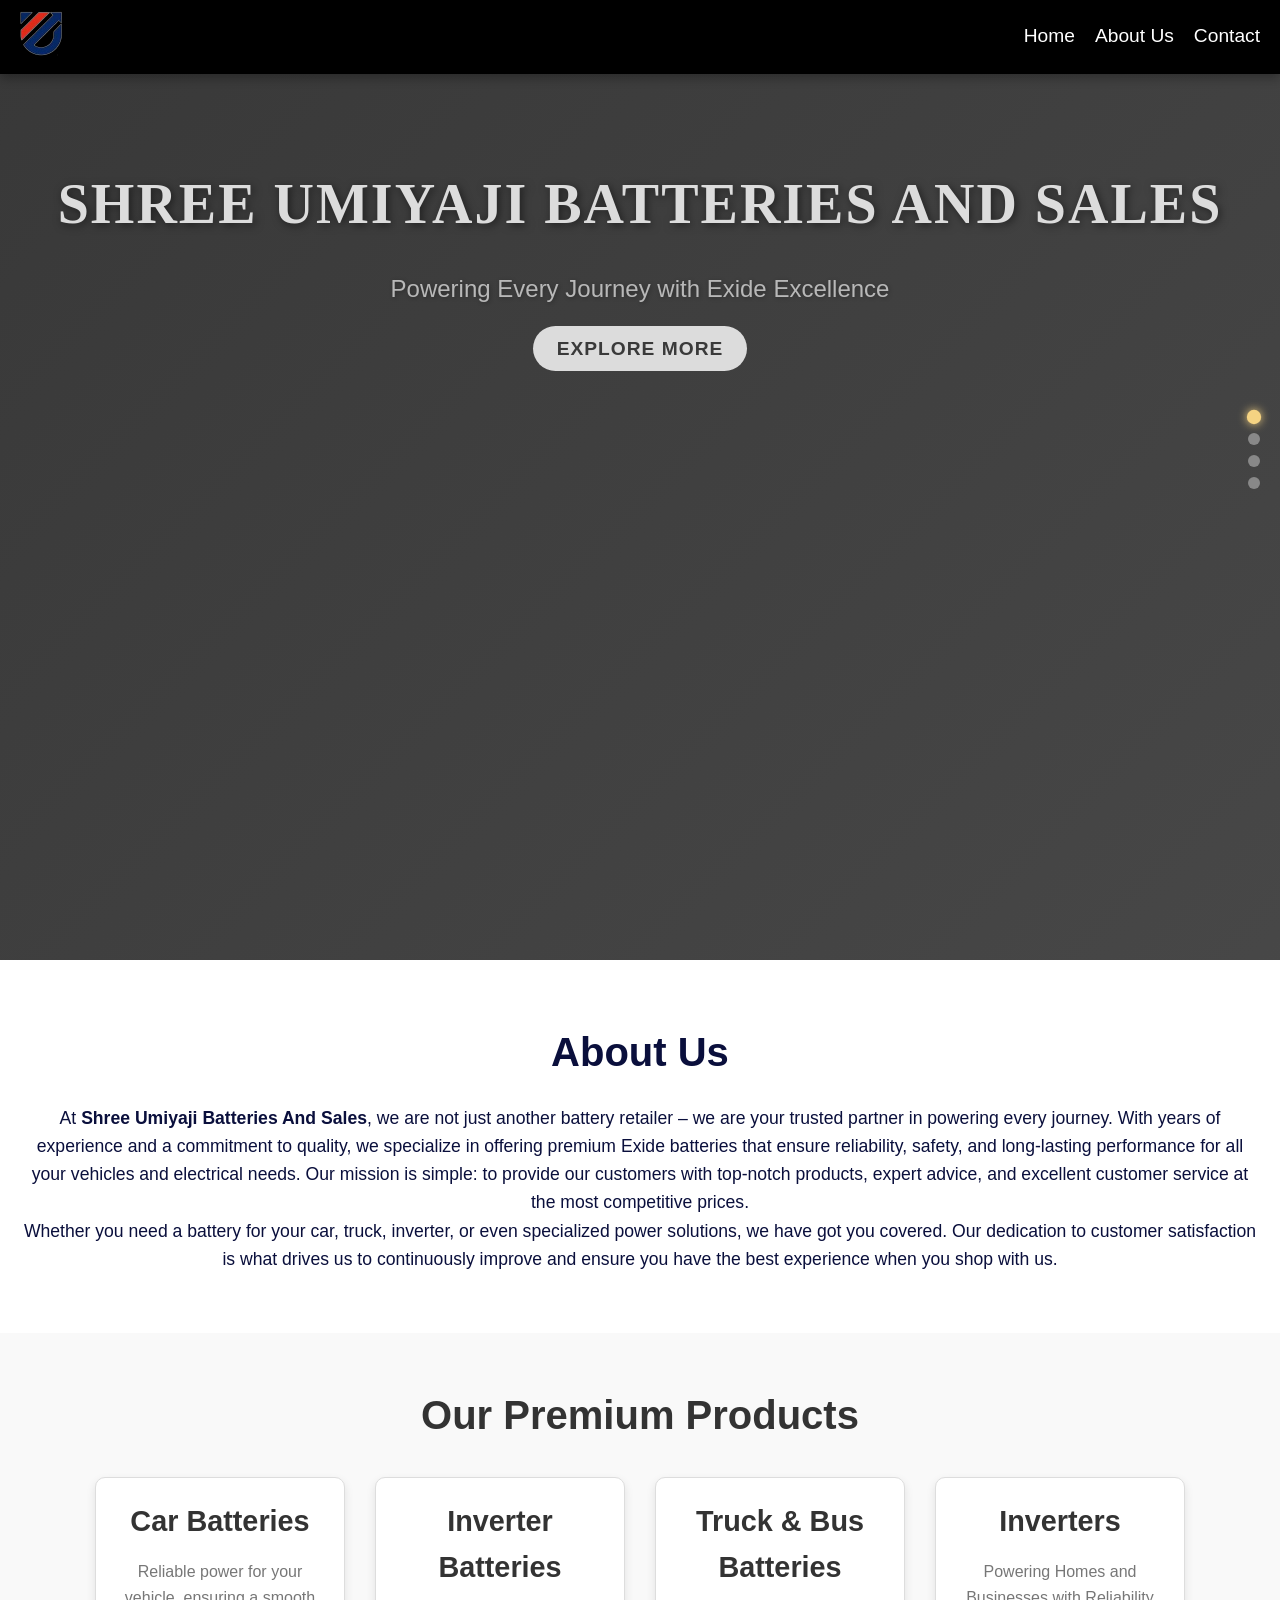
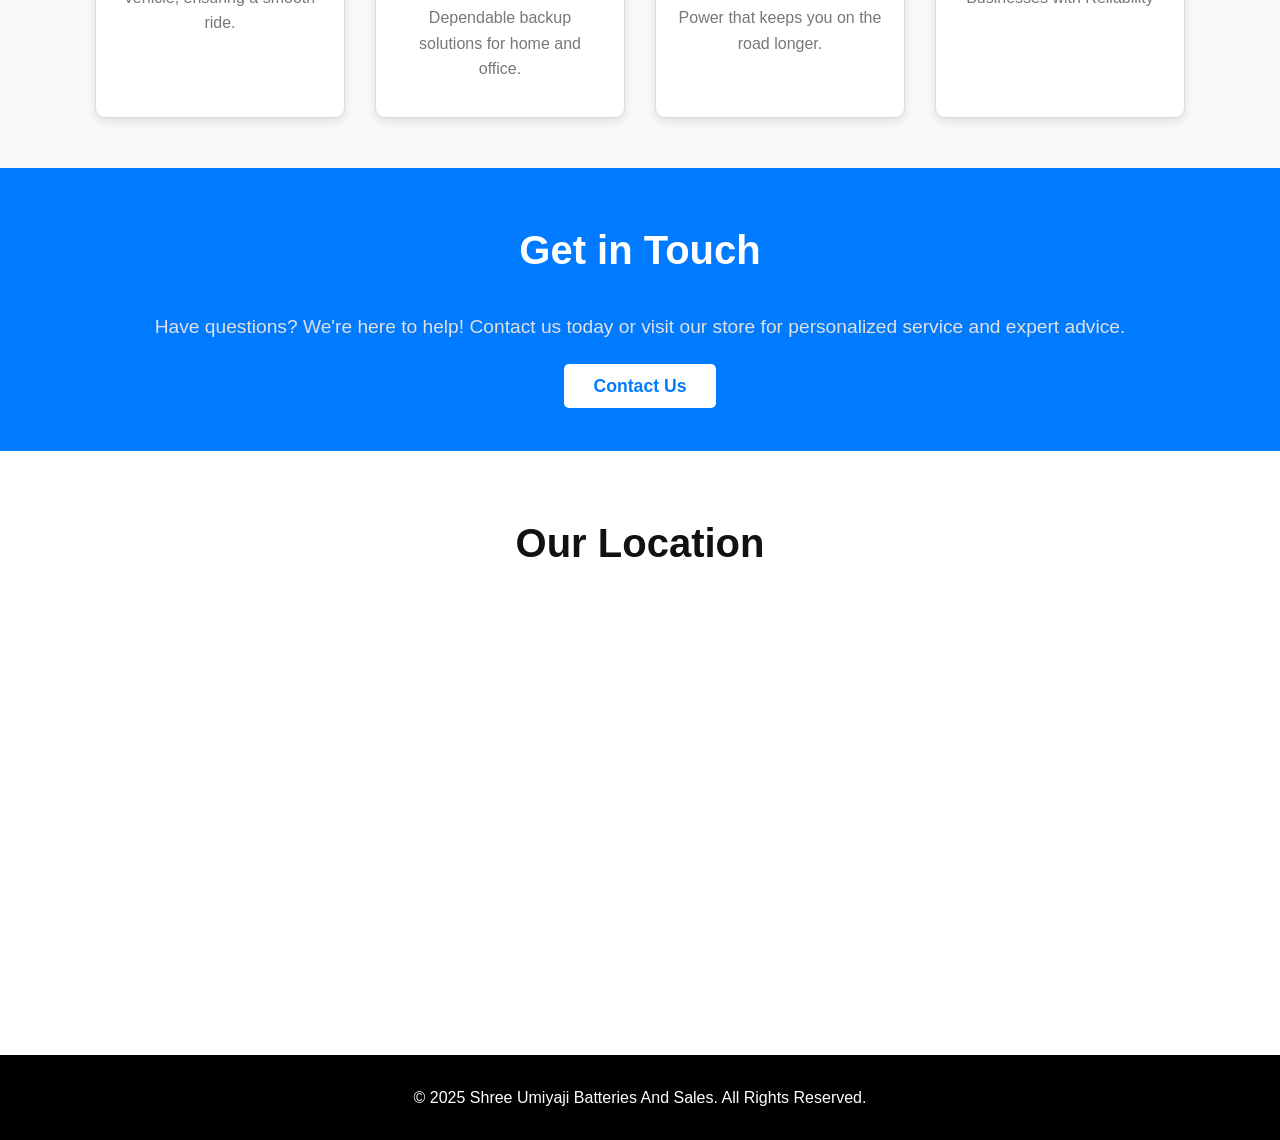
<file: index.html>
<!DOCTYPE html>
<html lang="en">

<head>
    <meta charset="UTF-8">
    <meta name="viewport" content="width=device-width, initial-scale=1.0">
    <title>Shree Umiyaji Batteries And Sales</title>
    <link rel="stylesheet" href="style.css">
    <!-- AOS CSS for animations -->
    <link href="https://cdn.jsdelivr.net/npm/aos@2.3.4/dist/aos.css" rel="stylesheet">
</head>

<body>
    <div id="page-loader">
  <div class="loader-inner">
    <h1 class="loader-logo">Shree Umiyaji</h1>
  </div>
</div>

    <!-- Navigation Bar -->
    <nav class="navbar">
        <div class="logo">
            <img src="logo1.png" alt="Shree Umiyaji Batteries" />
        </div>
        <div class="hamburger" onclick="toggleMenu()">
            &#9776;
        </div>

        <ul class="nav-links">
            <li><a href="index.html">Home</a></li>
            <li><a href="about.html">About Us</a></li>
            <li><a href="contact.html">Contact</a></li>
            
        </ul>
    </nav>

    <!-- Header / Hero Section -->
    <section class="hero" id="home">
        <div class="hero-content" data-aos="fade-up">
            <h1>Shree Umiyaji Batteries And Sales</h1>
            <p data-aos="fade-up" data-aos-delay="300">Powering Every Journey with Exide Excellence</p><br>
            <a href="#about" class="btn" data-aos="fade-up" data-aos-delay="500">Explore More</a>
        </div>
    </section>

    <!-- About Section -->
    <section id="about" class="about" data-aos="fade-up">
        <h2>About Us</h2>
        <p>At <strong>Shree Umiyaji Batteries And Sales</strong>, we are not just another battery retailer – we are your trusted partner in powering every journey. With years of experience and a commitment to quality, we specialize in offering premium Exide batteries that ensure reliability, safety, and long-lasting performance for all your vehicles and electrical needs. Our mission is simple: to provide our customers with top-notch products, expert advice, and excellent customer service at the most competitive prices.</p>
        <p>Whether you need a battery for your car, truck, inverter, or even specialized power solutions, we have got you covered. Our dedication to customer satisfaction is what drives us to continuously improve and ensure you have the best experience when you shop with us.</p>  
    </section>

    <!-- Products Section -->
    <section id="products" class="products" data-aos="fade-up">
        <h2>Our Premium Products</h2>
        <div class="product-list">
            <div class="product-item">
                <h3>Car Batteries</h3>
                <p>Reliable power for your vehicle, ensuring a smooth ride.</p>
            </div>
            <div class="product-item">
                <h3>Inverter Batteries</h3>
                <p>Dependable backup solutions for home and office.</p>
            </div>
            <div class="product-item">
                <h3>Truck & Bus Batteries</h3>
                <p>Power that keeps you on the road longer.</p>
            </div>
            <div class="product-item">
                <h3>Inverters</h3>
                <p>Powering Homes and Businesses with Reliability</p>
            </div>
        </div>
    </section>

    <!-- Contact Section -->
    <section id="contact" class="contact" data-aos="fade-up">
        <h2>Get in Touch</h2>
        <p>Have questions? We're here to help! Contact us today or visit our store for personalized service and expert advice.</p>
        <a href="contact.html" class="btn">Contact Us</a>
    </section>

    <!-- Map Section -->
    <section id="location" class="location" data-aos="fade-up">
        <h2>Our Location</h2>
        <div class="map-container">
        <iframe src="https://www.google.com/maps/embed?pb=!1m18!1m12!1m3!1d471661.37424876913!2d72.49706268310544!3d22.54712307659353!2m3!1f0!2f0!3f0!3m2!1i1024!2i768!4f13.1!3m3!1m2!1s0x395fc9e96161ab49%3A0x910e16fd45e2287b!2sEXIDE%3AShree%20Umiyaji%20Batteries%20%26%20sales!5e0!3m2!1sen!2sin!4v1745760700832!5m2!1sen!2sin" width="600" height="450" style="border:0;" allowfullscreen="" loading="lazy" referrerpolicy="no-referrer-when-downgrade"></iframe>        </div>
    </section>

    <!-- Scroll to Top Button -->
    <button class="scroll-to-top" id="scrollToTopBtn" title="Go to top">&#8679;</button>

    <!-- Footer -->
    <footer>
        <p>&copy; 2025 Shree Umiyaji Batteries And Sales. All Rights Reserved.</p>
    </footer>


    <div class="scroll-indicator">
  <a href="#home" class="dot" data-section="home" title="Home"></a>
  <a href="#about" class="dot" data-section="about" title="About"></a>
  <a href="#products" class="dot" data-section="products" title="Products"></a>
  <a href="#contact" class="dot" data-section="contact" title="Contact"></a>
</div>


    <!-- AOS JS -->
    <script src="https://cdn.jsdelivr.net/npm/aos@2.3.4/dist/aos.js"></script>

    <!-- JavaScript -->
    <script>
        // Function to toggle the mobile menu
        function toggleMenu() {
            const navLinks = document.querySelector('.nav-links');
            navLinks.classList.toggle('active');
        }

        // Scroll to Top Button
        var mybutton = document.getElementById("scrollToTopBtn");

        window.onscroll = function() {
            if (document.body.scrollTop > 100 || document.documentElement.scrollTop > 100) {
                mybutton.classList.add("show");
            } else {
                mybutton.classList.remove("show");
            }
        };

        mybutton.onclick = function() {
            window.scrollTo({ top: 0, behavior: 'smooth' });
        };

        // Initialize AOS Animations
        AOS.init({
            duration: 1000,
            easing: 'ease-in-out',
            once: true,
        });

        // Scroll to top when the page loads
        window.onload = function() {
            window.scrollTo(0, 0);
        };

         window.addEventListener("load", () => {
    const loader = document.getElementById("page-loader");
    loader.classList.add("fade-out");
  });

  const sections = document.querySelectorAll('section');
  const dots = document.querySelectorAll('.scroll-indicator .dot');

  window.addEventListener('scroll', () => {
    let current = '';

    sections.forEach(section => {
      const sectionTop = section.offsetTop;
      if (scrollY >= sectionTop - 60) {
        current = section.getAttribute('id');
      }
    });

    dots.forEach(dot => {
      dot.classList.remove('active');
      if (dot.dataset.section === current) {
        dot.classList.add('active');
      }
    });
  });

  
    </script>

</body>

</html>
</file>
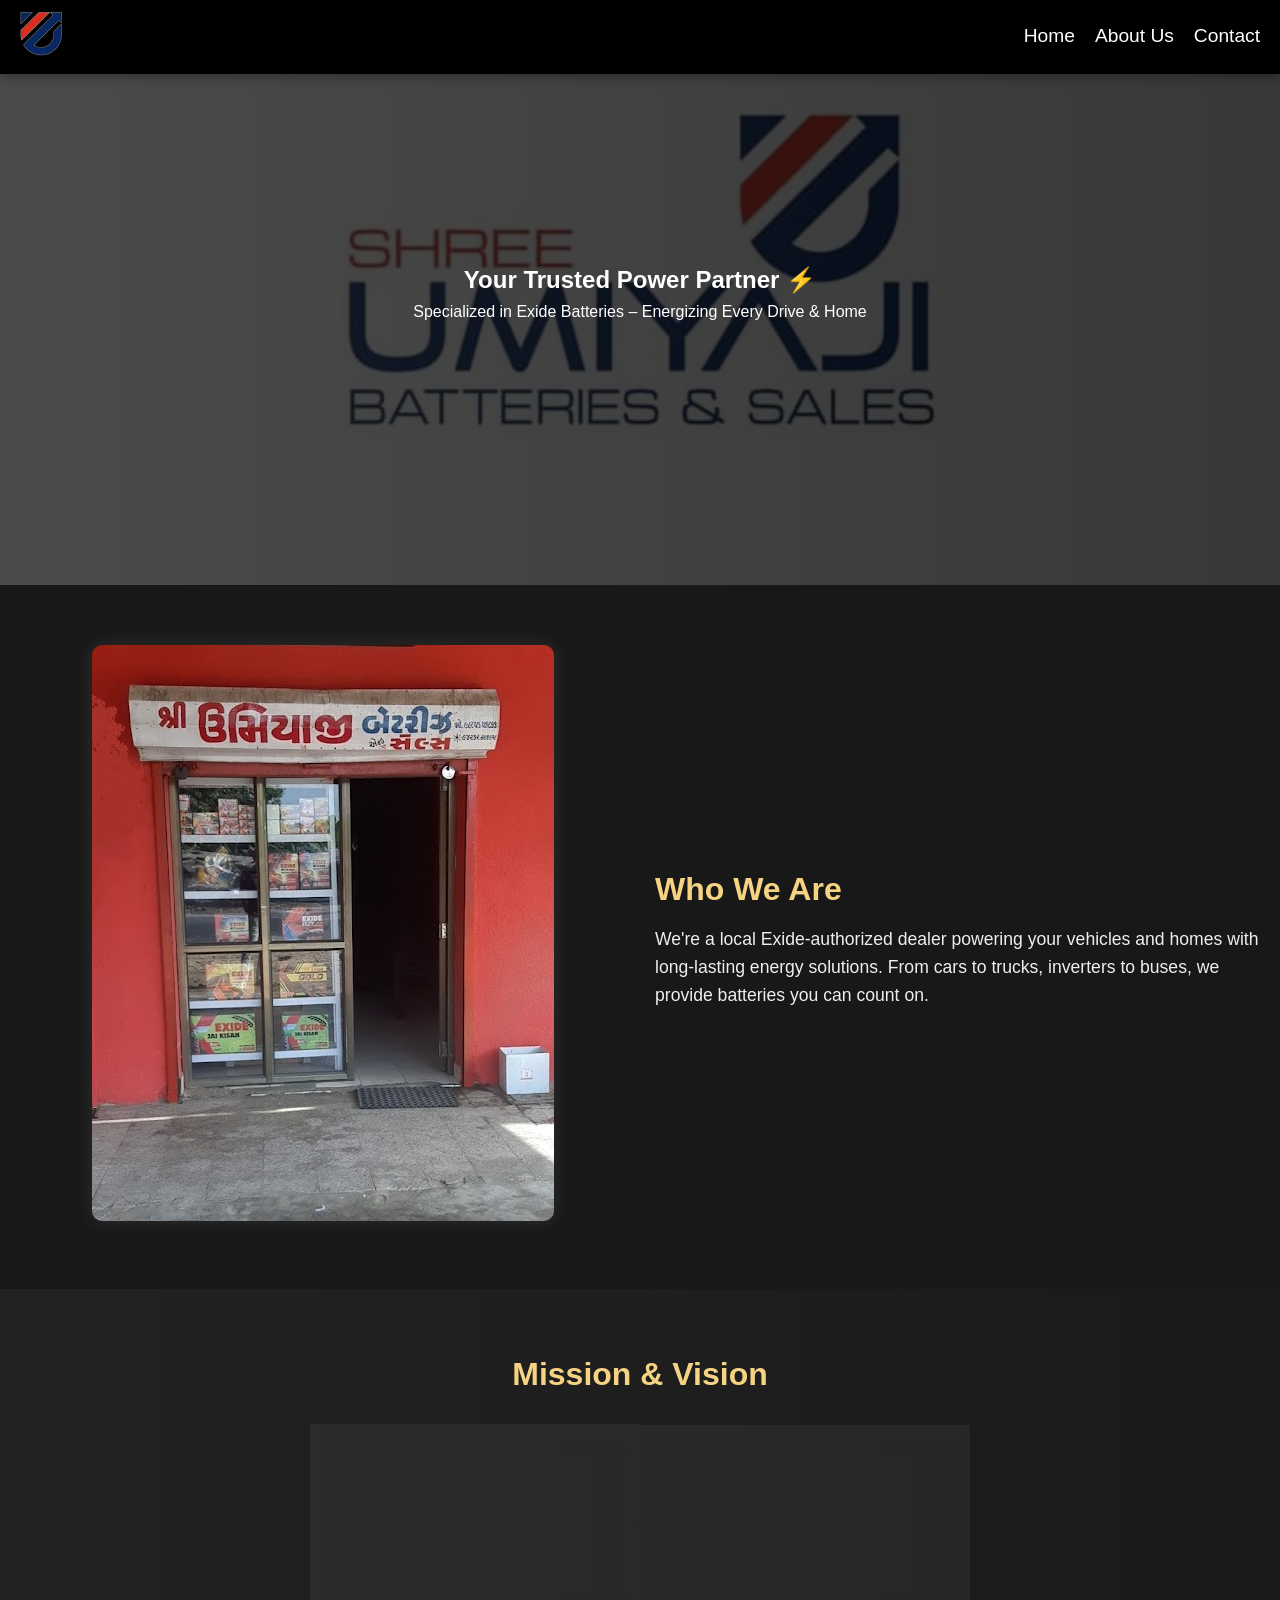
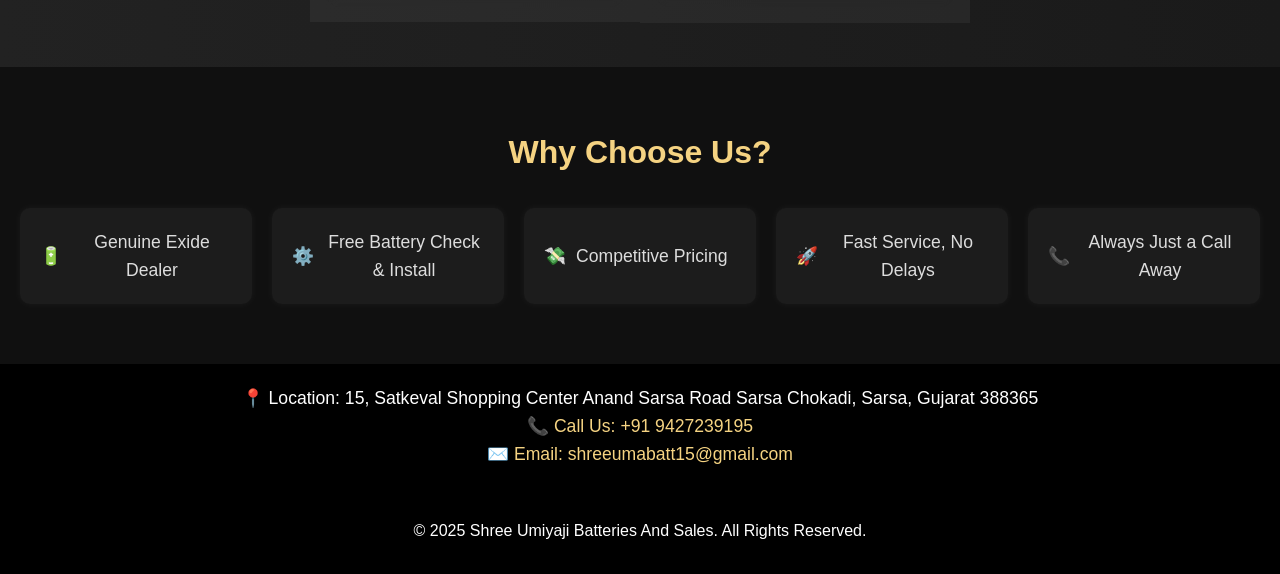
<file: about.html>
<!DOCTYPE html>
<html lang="en">
<head>
  <meta charset="UTF-8" />
  <meta name="viewport" content="width=device-width, initial-scale=1.0"/>
  <title>About Us | Exide Battery Shop</title>
  <link rel="stylesheet" href="style.css" />
  <!-- AOS Animation CSS -->
<link href="https://unpkg.com/aos@2.3.4/dist/aos.css" rel="stylesheet">
</head>
<body>
  <!-- Header -->
  <header>
    <nav class="navbar">
        <div class="logo">
            <img src="logo1.png" alt="Shree Umiyaji Batteries" />
        </div>
        <div class="hamburger" onclick="toggleMenu()">
            &#9776;
        </div>

        <ul class="nav-links">
          <li><a href="index.html">Home</a></li>
          <li><a href="about.html">About Us</a></li>
          <li><a href="contact.html">Contact</a></li>
        
        </ul>
    </nav>
  </header>

 <!-- HERO SECTION -->
<section class="about-hero-fixed" data-aos="fade-in">
    <div class="hero-overlay">
      <h1>Your Trusted Power Partner ⚡</h1>
      <p>Specialized in Exide Batteries – Energizing Every Drive & Home</p>
    </div>
  </section>
  
  <!-- INTRO + IMAGE SECTION -->
  <section class="about-intro">
    <div class="content">
      <div class="image" data-aos="fade-right">
        <img src="shop.jpg" alt="Shop Image">
      </div>
      <div class="text" data-aos="fade-left">
        <h2>Who We Are</h2>
        <p>We're a local Exide-authorized dealer powering your vehicles and homes with long-lasting energy solutions. From cars to trucks, inverters to buses, we provide batteries you can count on.</p>
      </div>
    </div>
  </section>
  
  <!-- MISSION & VISION (no change) -->
  <section class="about-mission">
    <h2>Mission & Vision</h2>
    <div class="cards">
      <div class="card" data-aos="zoom-in">
        <h3>Our Mission</h3>
        <p>To deliver energy solutions that last longer, serve better, and build trust with every charge.</p>
      </div>
      <div class="card" data-aos="zoom-in">
        <h3>Our Vision</h3>
        <p>To become your #1 choice for all battery needs by offering quality, service, and reliability.</p>
      </div>
    </div>
  </section>
  
  <!-- WHY CHOOSE US (no change) -->
  <section class="about-why">
    <h2>Why Choose Us?</h2>
    <div class="features">
      <div class="item" data-aos="flip-left"><span>🔋</span> Genuine Exide Dealer</div>
      <div class="item" data-aos="flip-left"><span>⚙️</span> Free Battery Check & Install</div>
      <div class="item" data-aos="flip-left"><span>💸</span> Competitive Pricing</div>
      <div class="item" data-aos="flip-left"><span>🚀</span> Fast Service, No Delays</div>
      <div class="item" data-aos="flip-left"><span>📞</span> Always Just a Call Away</div>
    </div>
  </section>
  
  <!-- CONTACT STRIP (new static format) -->
  <section class="about-contact-strip-static">
    <div class="about-contact-strip" data-aos="fade-up">
        <div class="info">
          <span>📍 Location: 15, Satkeval Shopping Center Anand Sarsa Road Sarsa Chokadi, Sarsa, Gujarat 388365</span><br>
          <a href="tel:+919427239195">📞 Call Us: +91 9427239195</a><br>
          <a href="shreeumabatt15@gmail.com">✉️ Email: shreeumabatt15@gmail.com</a>
        </div>
      </div>
  </section>
  
  

  <!-- Footer -->
  <footer>
    <p>&copy; 2025 Shree Umiyaji Batteries And Sales. All Rights Reserved.</p>
</footer>
<!-- AOS Animation JS -->
<script src="https://unpkg.com/aos@2.3.4/dist/aos.js"></script>
<script>
    function toggleMenu() {
            const navLinks = document.querySelector('.nav-links');
            navLinks.classList.toggle('active');
        }

  AOS.init({
    duration: 1000, // Animation duration
    once: true,     // Whether animation should happen only once
  });
</script>

</body>
</html>
</file>
<file: style.css>
/* Reset */
* {
    margin: 0;
    padding: 0;
    box-sizing: border-box;
}
html {
    scroll-behavior: smooth;
}
body, html {
    overflow-x: hidden;  /* Disable horizontal scrolling */
    width: 100%;         /* Ensure width is 100% of the screen */
    margin: 0;           /* Remove any default margins */
    padding: 0;          /* Remove any default padding */
}
/* Body */
body {
    font-family: 'Poppins', sans-serif;
    background-color: #ffffff;
    color: #111111;
    line-height: 1.6;
}

/* Navigation Bar */
.navbar {
    position: fixed;
    top: 0;
    left: 0;
    width: 100%;
    background-color: #000000;
    padding: 10px 20px;
    z-index: 9999;
    display: flex;
    justify-content: space-between;
    align-items: center;
    flex-wrap: wrap;
    box-shadow: 0 4px 10px rgba(0, 0, 0, 0.3);
}

.navbar .logo img {
    width: 50%;
    max-width: 120px;
    transition: width 0.3s ease;
}

.nav-links {
    display: flex;
    list-style: none;
}

.nav-links li {
    margin-left: 20px;
}

.nav-links li a {
    text-decoration: none;
    color: #ffffff;
    font-size: 1.2rem;
    transition: color 0.3s ease;
}

.nav-links li a:hover {
    color: #ffd700;
    text-decoration: underline;
}

.hamburger {
    display: none;
    font-size: 30px;
    cursor: pointer;
    color: #ffffff;
    padding: 10px;
    position: absolute;
    right: 20px;
}
/* Hero Section */
.hero {
    height: 100vh;
    background-color: #3a3a3a; /* Metallic Charcoal Background */
    justify-content: center;
    align-items: center;
    text-align: center;
    padding: 100px 20px;
    margin-top: 60px;
    color: #dcdcdc; /* Metallic Silver Text */
    background-image: linear-gradient(135deg, rgba(50, 50, 50, 0.2), rgba(80, 80, 80, 0.6)); /* Subtle gradient effect */
}

.hero-content h1 {
    font-size: 3.5rem;
    color: #dcdcdc; /* Metallic Silver Text */
    font-family: 'Merriweather', serif;
    letter-spacing: 2px;
    text-transform: uppercase;
    animation: fadeIn 2s ease-in forwards;
    text-shadow: 2px 2px 8px rgba(0, 0, 0, 0.5);
}

.hero-content p {
    font-size: 1.5rem;
    color: #b8b8b8; /* Slightly lighter metallic silver for better contrast */
    margin-top: 20px;
    font-family: 'Poppins', sans-serif;
    animation: fadeIn 2s ease-in forwards;
    animation-delay: 1s;
    text-shadow: 1px 1px 4px rgba(0, 0, 0, 0.3);
}

.hero .btn {
    margin-top: 30px;
    padding: 12px 24px;
    background-color: #dcdcdc; /* Metallic Silver Button */
    color: #3a3a3a; /* Charcoal text */
    border: none;
    border-radius: 30px;
    font-size: 1.2rem;
    text-decoration: none;
    font-weight: bold;
    cursor: pointer;
    letter-spacing: 1px;
    text-transform: uppercase;
    transition: background 0.3s ease, transform 0.2s ease;
}

.hero .btn:hover {
    background-color: #b8b8b8; /* Darker metallic silver for hover */
    color: #3a3a3a;
    box-shadow: 0 0 12px #dcdcdc;
    transform: scale(1.05);
}





.btn {
    margin-top: 30px;
    padding: 12px 30px;
    background-color: #ff3131;
    color: #ffffff;
    border: none;
    border-radius: 50px;
    font-size: 1rem;
    text-decoration: none;
    transition: background 0.3s ease, transform 0.2s ease;
}

.btn:hover {
    background-color: #ffd700;
    color: #0a0f3c;
    transform: scale(1.05);
}

/* About Section */
.about {
    padding: 60px 20px;
    text-align: center;
    background-color: #ffffff;
    color: #0a0f3c;
}

.about h2 {
    font-size: 2.5rem;
    margin-bottom: 20px;
}

.about p {
    font-size: 1.1rem;
}

/* Featured Products Section */
#products {
    background-color: #f9f9f9;
    padding: 50px 0;
    text-align: center;
}

#products h2 {
    font-size: 2.5rem;
    color: #333;
    margin-bottom: 30px;
    font-weight: bold;
}

.product-list {
    display: flex;
    justify-content: center;
    gap: 30px;
    flex-wrap: wrap;
}

.product-item {
    background-color: #ffffff;
    border: 1px solid #ddd;
    border-radius: 10px;
    padding: 20px;
    width: 250px;
    box-shadow: 0 4px 10px rgba(0, 0, 0, 0.1);
    transition: transform 0.3s ease, box-shadow 0.3s ease;
}

.product-item h3 {
    font-size: 1.8rem;
    color: #333;
    margin-bottom: 15px;
}

.product-item p {
    font-size: 1rem;
    color: #777;
    margin-bottom: 15px;
}

.product-item .btn {
    background-color: #007bff;
    color: #ffffff;
    padding: 10px 20px;
    text-decoration: none;
    border-radius: 5px;
    font-weight: bold;
    transition: background-color 0.3s ease;
}

.product-item:hover {
    transform: translateY(-5px);
    box-shadow: 0 6px 15px rgba(0, 0, 0, 0.15);
}

.product-item .btn:hover {
    background-color: #0056b3;
}

/* Contact Us Section */
#contact {
    background-color: #007bff;
    color: #ffffff;
    padding: 50px 20px;
    text-align: center;
}

#contact h2 {
    font-size: 2.5rem;
    margin-bottom: 30px;
    font-weight: bold;
}

#contact p {
    font-size: 1.2rem;
    color: #e0e0e0;
    margin-bottom: 30px;
}

#contact .btn {
    background-color: #ffffff;
    color: #007bff;
    padding: 12px 30px;
    text-decoration: none;
    border-radius: 5px;
    font-size: 1.1rem;
    font-weight: bold;
    transition: background-color 0.3s ease, color 0.3s ease;
}

#contact .btn:hover {
    background-color: #0056b3;
    color: #ffffff;
}

/* Location Section */
.location {
    padding: 60px 20px;
    text-align: center;
}

.location h2 {
    font-size: 2.5rem;
    margin-bottom: 20px;
}

.map-container {
    display: flex;
    justify-content: center;  /* Centers the content horizontally */
    align-items: center;      /* Centers the content vertically, if needed */
    width: 100%;              /* Ensure it takes the full width */
    height: 100%;            /* Make sure the height is 100% of the viewport */
    margin: 0 auto;           /* Centering */
}
.map-container iframe {
    width: 100%; /* or a fixed width, based on your design */
    max-width: auto;  /* Limit the map width if necessary */
    height: 400px; /* Adjust the height as needed */
    border:#000000; /* Optional: Removes the iframe border */
}

/* Footer */
footer {
    background-color: #000000;
    color: #ffffff;
    text-align: center;
    padding: 30px 20px;
    font-size: 1rem;
    margin-top: 0px;
}

/* Animations */
@keyframes fadeIn {
    from {
        opacity: 0;
        transform: translateY(20px);
    }
    to {
        opacity: 1;
        transform: translateY(0);
    }
}

@keyframes buttonFadeIn {
    from {
        opacity: 0;
        transform: translateY(20px);
    }
    to {
        opacity: 1;
        transform: translateY(0);
    }
}

/* Responsive Design */
@media (max-width: 768px) {
    .hamburger {
        display: block;
    }

    .navbar {
        flex-direction: column;
        align-items: flex-start;
      
    }

    .navbar .logo img {
        width: 50%;
        max-width: 120px;
    }

    .nav-links {
        display: none;
        flex-direction: column;
        width: 100%;
        background-color: #000000;
        position: absolute;
        top: 60px;
        left: 0;
        text-align: center;
        opacity: 0;
        visibility: hidden;
        transform: translateY(-20px);
        transition: all 0.3s ease-in-out;
    }

    .nav-links.active {
        display: flex;
        opacity: 1;
        visibility: visible;
        transform: translateY(0);
    }

    .nav-links li {
        margin: 15px 0;
    }

    .nav-links li a {
        font-size: 1.5rem;
    }

    .hero-content h1 {
        font-size: 2rem;
    }

    .about h2, .location h2 {
        font-size: 2rem;
    }

    .product-list {
        flex-direction: column;
        align-items: center;
    }

    .product-item {
        width: 80%;
        margin-bottom: 20px;
    }

    #contact .btn {
        padding: 10px 20px;
    }
}
/* Scroll to Top Button */
.scroll-to-top {
    position: fixed;
    bottom: 30px;
    right: 30px;
    background-color: rgba(0, 0, 0, 0.5); /* Transparent black background */
    color: white;
    border: none;
    border-radius: 50%;
    font-size: 24px;
    padding: 10px;
    cursor: pointer;
    display: none;
    transition: opacity 0.3s;
}

.scroll-to-top.show {
    display: block;
}

.scroll-to-top:hover {
    background-color: rgba(0, 0, 0, 0.7); /* Darker on hover */
}

/* Basic AOS Styles */
[data-aos="fade-up"] {
    opacity: 0;
    transform: translateY(50px);
    transition: opacity 1s, transform 1s;
}

[data-aos].aos-animate {
    opacity: 1;
    transform: translateY(0);
}













/* === About Us GOAT Page === */
.about-hero-fixed {
    background: linear-gradient(to right, #181818c7, #000000c7), url('logo.jpg') center/cover no-repeat;
    height: 65vh;
    display: flex;
    align-items: center;
    justify-content: center;
    text-align: center;
    color: #fff;
}

.about-hero .overlay {
    background: rgba(0, 0, 0, 0.6);
    padding: 30px;
    text-align: center;
    color: #fff;
    backdrop-filter: blur(5px);
}

.about-hero h1 {
    font-size: 2.8rem;
    font-weight: bold;
    margin-bottom: 10px;
}

.about-hero p {
    font-size: 1.2rem;
    font-style: italic;
}

/* Intro Section */
.about-intro .content {
    display: flex;
    gap: 30px;
    flex-wrap: wrap;
    padding: 60px 20px;
    align-items: center;
    background: #181818;
}

.about-intro .image {
    flex: 1;
    text-align: center;
}

.about-intro .image img {
    max-width: 100%;
    border-radius: 10px;
    box-shadow: 0 0 20px rgba(255, 255, 255, 0.1);
}

.about-intro .text {
    flex: 1;
    color: #eee;
}

.about-intro .text h2 {
    color: #f5d382;
    font-size: 2rem;
    margin-bottom: 10px;
}

.about-intro .text p {
    font-size: 1.1rem;
    line-height: 1.6;
}

/* Mission Section */
.about-mission {
    background: linear-gradient(to right, #222, #1a1a1a);
    padding: 60px 20px;
    color: #fff;
    text-align: center;
}

.about-mission h2 {
    font-size: 2rem;
    margin-bottom: 40px;
    color: #f5d382;
}

.about-mission .cards {
    display: flex;
    flex-wrap: wrap;
    gap: 30px;
    justify-content: center;
}

.about-mission .card {
    background: rgba(255, 255, 255, 0.05);
    border-radius: 15px;
    padding: 30px;
    width: 300px;
    backdrop-filter: blur(6px);
    box-shadow: 0 0 10px rgba(255,255,255,0.1);
    color: #ddd;
}

/* Why Choose Us */
.about-why {
    padding: 60px 20px;
    text-align: center;
    background: #101010;
}

.about-why h2 {
    color: #f5d382;
    font-size: 2rem;
    margin-bottom: 30px;
}

.about-why .features {
    display: grid;
    grid-template-columns: repeat(auto-fit, minmax(220px, 1fr));
    gap: 20px;
}

.about-why .item {
    background: #1c1c1c;
    color: #ddd;
    padding: 20px;
    border-radius: 10px;
    font-size: 1.1rem;
    display: flex;
    align-items: center;
    gap: 10px;
    box-shadow: 0 0 8px rgba(255, 255, 255, 0.05);
}

/* Contact Strip (Static, No Scrolling) */
.about-contact-strip {
    background: #000;
    padding: 20px 0;
    text-align: center;
    color: #fff;
}

.about-contact-strip .info {
    display:inline-block;
    justify-content: center;
    flex-wrap: wrap;
    gap: 30px;
    font-size: 1.1rem;
}

.about-contact-strip .info a {
    color: #f5d382;
    text-decoration: none;
    transition: color 0.3s;
}

.about-contact-strip .info a:hover {
    color: #fff;
}

/* Responsive */
@media (max-width: 768px) {
    .about-hero h1 { font-size: 2rem; }
    .about-hero p { font-size: 1rem; }
    .about-intro .content {
        flex-direction: column;
    }
    .about-mission .cards {
        flex-direction: column;
        align-items: center;
    }
    .about-contact-strip .info {
        flex-direction: column;
        gap: 10px;
    }
}
















/*Contact page CSS*/
/* Resetting some basic styles */
* {
    margin: 0;
    padding: 0;
    box-sizing: border-box;
    font-family: 'Poppins', sans-serif;
}

/* === Hero Section === */
.contact-hero {
    background: linear-gradient(to right, #181818c7, #000000c7), url('logo11.jpg') center/cover no-repeat;
    height: 65vh;
    display: flex;
    align-items: center;
    justify-content: center;
    text-align: center;
    color: #fff;
    position: relative;
}

.contact-hero .overlay {
    background: rgba(0, 0, 0, 0.6);
    padding: 30px;
    text-align: center;
    color: #fff;
    backdrop-filter: blur(5px);
}

.contact-hero h1 {
    font-size: 3rem;
    font-weight: bold;
    margin-bottom: 10px;
    animation: slideIn 1s ease-out;
}

.contact-hero p {
    font-size: 1.2rem;
    font-style: italic;
}

/* === Contact Info Section === */
.contact-info {
    padding: 40px 20px;
    text-align: center;
    background: #222;
    color: #fff;
}

.contact-info .contact-details p {
    font-size: 1.2rem;
    margin: 10px 0;
}

.contact-info a {
    color: #f5d382;
    text-decoration: none;
}

.contact-info a:hover {
    color: #fff;
}

.social-media a {
    margin: 10px;
    color: #f5d382;
    text-decoration: none;
}

.social-media a:hover {
    color: #fff;
}

/* === Live Map Section === */
.contact-map {
    padding: 40px 20px;
    text-align: center;
    background: #101010;
}

.contact-map iframe {
    width: 100%;
    height: 450px;
    border: 0;
}

/* === Contact Form Section === */
.contact-form {
    overflow: hidden;
    height: 100%;
    padding: 40px 20px;
    text-align: center;
    background:silver;
}

.contact-form h2 {
    font-size: 2rem;
    margin-bottom: 20px;
}

.contact-form input, .contact-form textarea {
    width: 100%;
    padding: 12px;
    margin: 10px 0;
    border: 2px solid #ddd;
    border-radius: 5px;
    font-size: 1rem;
}

.contact-form button {
    padding: 12px 20px;
    background: #1a1a1a;
    color: #fff;
    border: none;
    border-radius: 5px;
    font-size: 1.2rem;
    cursor: pointer;
}

.contact-form button:hover {
    background: #f5d382;
}

/* === FAQ Section === */
.faq {
    padding: 40px 20px;
    background: #222;
    color: #fff;
    text-align: center;
}

.faq-item {
    margin-bottom: 15px;
}

.faq-item .faq-toggle {
    background-color: #f5d382;
    color: #fff;
    padding: 10px;
    width: 100%;
    text-align: left;
    border: none;
    font-size: 1rem;
    cursor: pointer;
}

.faq-answer {
    display: none;
    padding: 10px;
    background-color: #1c1c1c;
    color: #ddd;
}

.faq-item.active .faq-answer {
    display: block;
}

.faq-item.active .faq-toggle {
    background-color: #1a1a1a;
}

.faq-toggle:hover {
    background-color: #f5c100;
}

/* === Decorative Visuals === */
.decorative-background {
    position: absolute;
    top: 0;
    left: 0;
    width: 100%;
    height: 100%;
    z-index: -1;
    background: linear-gradient(to right, rgba(0,0,0,0.2), rgba(255,255,255,0.1));
    animation: slowMove 10s infinite linear;
}
.contact-details {
    display: flex;             /* Flexbox to align items horizontally */
    justify-content: space-evenly; /* Distribute space evenly */
    align-items: center;       /* Align items vertically in the center */
    gap: 30px;                 /* Add space between each item */
    margin-top: 50px;          /* Optional: add some space above the contact section */
}

.contact-item {
    font-size: 1.2rem;         /* Adjust font size */
    color: #fff;               /* Text color */
}

.contact-link {
    text-decoration: none;     /* Remove underline from links */
    color: #f5d382;            /* Link color */
    font-weight: bold;         /* Make the text bold */
}

.contact-link:hover {
    color: #ffcc00;            /* Change link color on hover */
    text-decoration: underline; /* Underline on hover */
}

/* === Animations === */
@keyframes slideIn {
    0% { transform: translateY(-50px); opacity: 0; }
    100% { transform: translateY(0); opacity: 1; }
}

@keyframes slowMove {
    0% { background-position: 0% 50%; }
    100% { background-position: 100% 50%; }
}

/* === Responsive Design === */
@media (max-width: 768px) {
    .contact-hero h1 { font-size: 2rem; }
    .contact-hero p { font-size: 1rem; }
    .contact-info, .contact-form, .faq { text-align: left; }
}




/* Page Loader Styles */
#page-loader {
  position: fixed;
  width: 100%;
  height: 100%;
  background: #0a0a0a;
  z-index: 9999;
  display: flex;
  align-items: center;
  justify-content: center;
  transition: opacity 1s ease, visibility 1s ease;
}

.loader-inner {
  text-align: center;
  animation: fadeInLogo 1.5s ease forwards;
}

.loader-logo {
  font-size: 2.5rem;
  color: #f5d382;
  font-family: 'Merriweather', serif;
  opacity: 0;
  transform: translateY(20px);
}

/* Logo fade-in animation */
@keyframes fadeInLogo {
  to {
    opacity: 1;
    transform: translateY(0);
  }
}

/* Hide loader after load */
#page-loader.fade-out {
  opacity: 0;
  visibility: hidden;
}



/* Scroll Indicator Dots */
.scroll-indicator {
  position: fixed;
  top: 50%;
  right: 20px;
  transform: translateY(-50%);
  z-index: 999;
  display: flex;
  flex-direction: column;
  gap: 10px;
}

.scroll-indicator .dot {
  width: 12px;
  height: 12px;
  background-color: #888;
  border-radius: 50%;
  transition: all 0.3s ease;
  box-shadow: 0 0 0 rgba(255, 255, 255, 0);
}

.scroll-indicator .dot.active {
  background-color: #f5d382;
  box-shadow: 0 0 8px #f5d382;
  transform: scale(1.2);
}

/* Mobile Adjust */
@media (max-width: 768px) {
  .scroll-indicator {
    right: 10px;
  }
}
</file>
